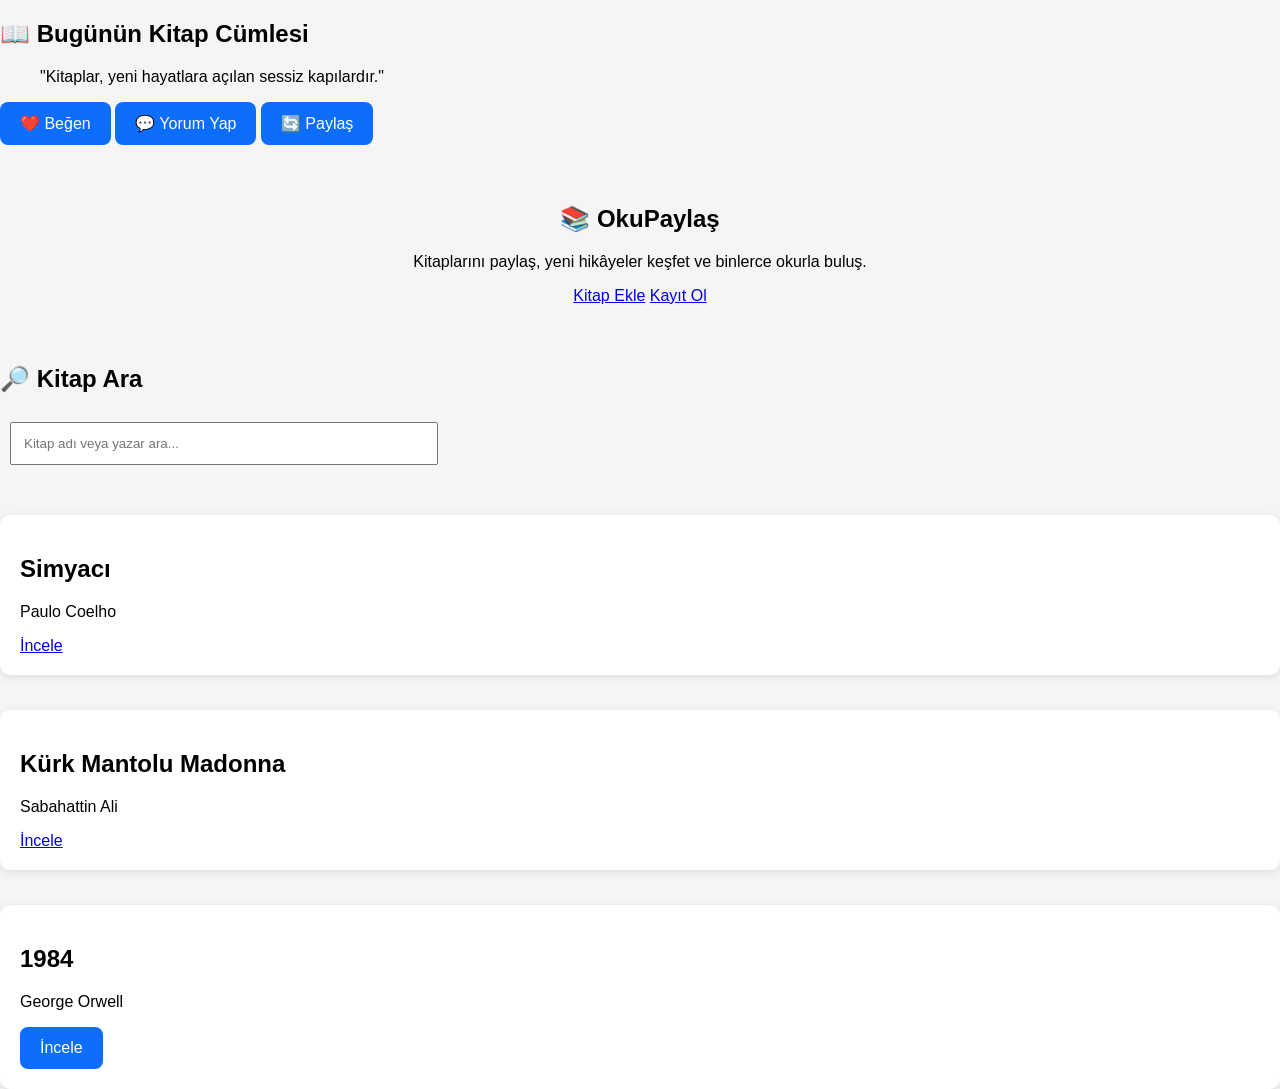
<file: index.html>
<!DOCTYPE html>
<html>
<head>
    <link rel="stylesheet" href="style.css">
</head>
<body>
<section class="quote">
    <h2>📖 Bugünün Kitap Cümlesi</h2>
    <blockquote>
        "Kitaplar, yeni hayatlara açılan sessiz kapılardır."
    </blockquote>

   <div class="quote-buttons">
  <button onclick="this.innerHTML='❤️ Beğenildi'">❤️ Beğen</button>
  <button onclick="this.innerHTML='💬 Yorum Açıldı'">💬 Yorum Yap</button>
  <button onclick="this.innerHTML='🔄 Paylaşıldı'">🔄 Paylaş</button>
   </div>
</section>
<section class="hero">
  <h1>📚 OkuPaylaş</h1>
  <p>Kitaplarını paylaş, yeni hikâyeler keşfet ve binlerce okurla buluş.</p>

  <div class="hero-buttons">
    <a href="kitap-ekle.html" class="btn">Kitap Ekle</a>
<a href="kayit.html" class="btn btn-outline">Kayıt Ol</a>
  </div>
</section> 
    <section class="book-search">
    <h2>🔎 Kitap Ara</h2>
    <input type="text" id="bookSearch" placeholder="Kitap adı veya yazar ara...">
</section>
<div class="books">

  <div class="card">
    <h2>Simyacı</h2>
    <p>Paulo Coelho</p>
    <a href="simyaci.html" class="btn">İncele</a>
  </div>

  <div class="card">
    <h2>Kürk Mantolu Madonna</h2>
    <p>Sabahattin Ali</p>
    <a href="kurk-mantolu-madonna.html" class="btn">İncele</a>
  </div>
<div class="card">
<h2>1984</h2>
<p>George Orwell</p>
<button class="btn" onclick="detayAc(this)">İncele</button>
<div class="detay" style="display: none; margin-top: 10px;">
Kitap Özeti: Totaliter bir rejim altında insan psikolojisini ve kontrol mekanizmalarını inceleyen distopik bir roman.
</div>
</div>
  </div>

</div>
    <script>
  const searchInput = document.getElementById("bookSearch");
  const books = document.querySelectorAll(".card");

  searchInput.addEventListener("input", function() {
    const searchText = this.value.toLowerCase().trim();

    books.forEach(function(book) {
      const title = book.querySelector("h2").textContent.toLowerCase();
      const author = book.querySelector("p").textContent.toLowerCase();

      if (title.includes(searchText) || author.includes(searchText)) {
        book.style.display = "block";
      } else {
        book.style.display = "none";
      }
    });
  });
const searchInput = document.getElementById("bookSearch");
const books = document.querySelectorAll(".card");

searchInput.addEventListener("input", function () {
    const searchText = this.value.toLowerCase();

    books.forEach(function (book) {
        const title = book.querySelector("h2").textContent.toLowerCase();
        const author = book.querySelector("p").textContent.toLowerCase();
function detayAc(buton) {
const detay = buton.nextElementSibling;
if (detay.style.display === "none") {
detay.style.display = "block";
} else {
detay.style.display = "none";
}
}
        if (title.includes(searchText) || author.includes(searchText)) {
            book.style.display = "block";
        } else {
            book.style.display = "none";
        }
    });
});
 books.forEach(function(book) {
    const button = book.querySelector("button");

    button.addEventListener("click", function() {
        const title = book.querySelector("h2").textContent;
        const author = book.querySelector("p").textContent;
        alert("Kitap İncele\n\nKitap: " + title + "\nYazar: " + author);
        alert(
            "Kitap: " + title +
            "\nYazar: " + author +
            "\n\nKitap detayları yakında burada olacak."
        );
    });
});       
</script>
   <script>
  document.querySelector('.btn-like')?.addEventListener('click', function() {
    this.innerHTML = '❤️ Beğenildi';
  });

  document.querySelector('.btn-comment')?.addEventListener('click', function() {
    this.innerHTML = '💬 Yorum Açıldı';
  });

  document.querySelector('.btn-share')?.addEventListener('click', function() {
    this.innerHTML = '🔄 Paylaşıldı';
  });
   </script>
    
</body>
</html>
</file>
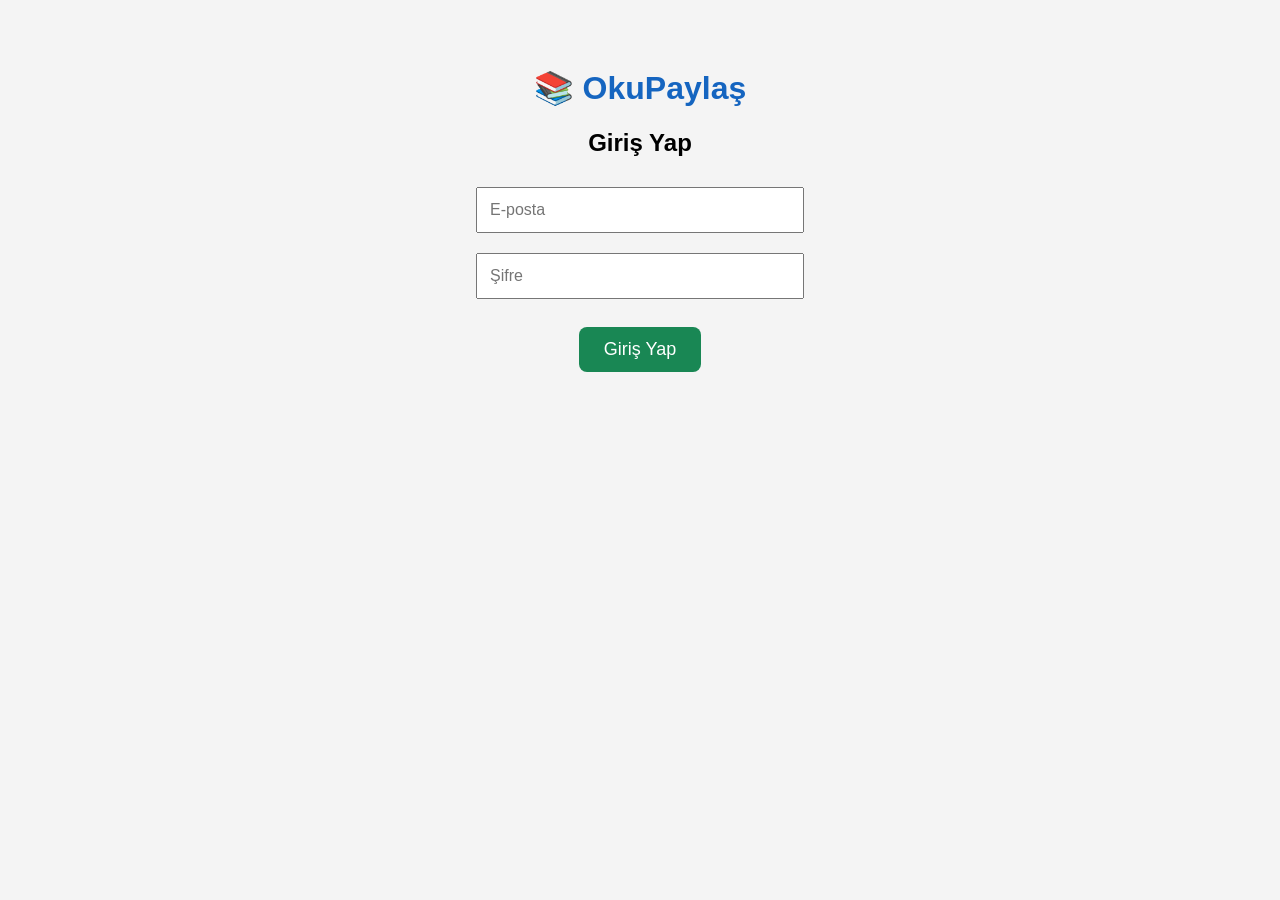
<file: giris.html>
<!DOCTYPE html>
<html lang="tr">
<head>
<meta charset="UTF-8">
<meta name="viewport" content="width=device-width, initial-scale=1.0">
<title>Giriş Yap - OkuPaylaş</title>

<style>
body{
    font-family:Arial,sans-serif;
    background:#f4f4f4;
    text-align:center;
    padding:40px;
}

h1{
    color:#1565c0;
}

input{
    width:80%;
    max-width:300px;
    padding:12px;
    margin:10px;
    font-size:16px;
}

button{
    background:#198754;
    color:white;
    border:none;
    padding:12px 25px;
    font-size:18px;
    border-radius:8px;
}

button:hover{
    background:#146c43;
}
</style>

</head>
<body>

<h1>📚 OkuPaylaş</h1>

<h2>Giriş Yap</h2>

<input type="email" placeholder="E-posta"><br>

<input type="password" placeholder="Şifre"><br><br>

<button onclick="giris()">Giriş Yap</button>

<script>
function giris(){
    alert("Giriş sistemi yakında aktif olacak.");
}
</script>

</body>
</html>
</file>
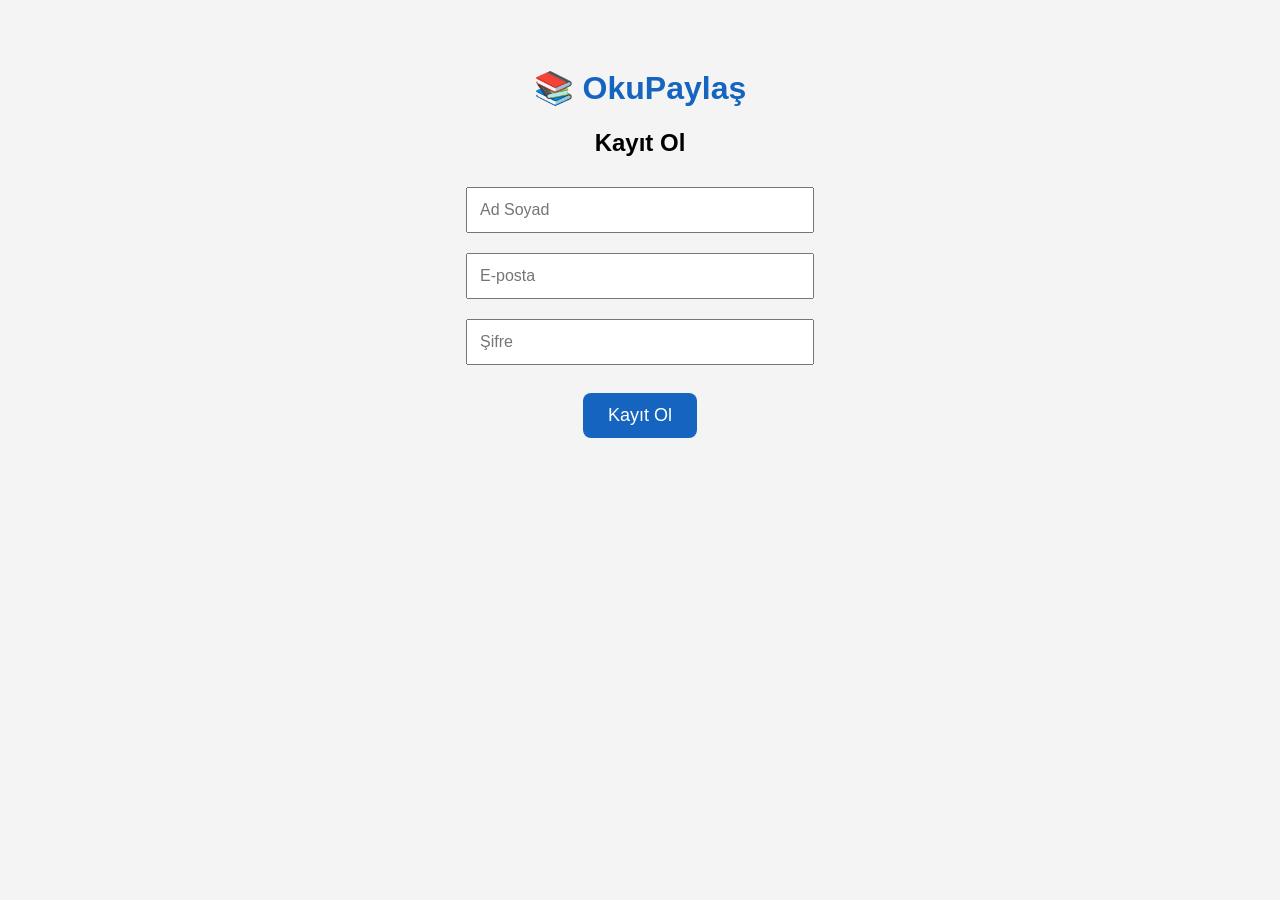
<file: kayit.html>
<!DOCTYPE html>
<html lang="tr">
<head>
<meta charset="UTF-8">
<meta name="viewport" content="width=device-width, initial-scale=1.0">
<title>Kayıt Ol - OkuPaylaş</title>

<style>
body{
    font-family:Arial,sans-serif;
    background:#f4f4f4;
    text-align:center;
    padding:40px;
}

h1{
    color:#1565c0;
}

input{
    width:80%;
    max-width:320px;
    padding:12px;
    margin:10px;
    font-size:16px;
}

button{
    background:#1565c0;
    color:white;
    border:none;
    padding:12px 25px;
    font-size:18px;
    border-radius:8px;
}
</style>
</head>

<body>

<h1>📚 OkuPaylaş</h1>
<h2>Kayıt Ol</h2>

<input type="text" id="ad" placeholder="Ad Soyad"><br>
<input type="email" id="email" placeholder="E-posta"><br>
<input type="password" id="sifre" placeholder="Şifre"><br><br>

<button onclick="kayitOl()">Kayıt Ol</button>

<script>
function kayitOl() {
    const ad = document.getElementById("ad").value;
    const email = document.getElementById("email").value;

    if(ad==="" || email===""){
        alert("Lütfen tüm alanları doldurun.");
        return;
    }

    alert("Tebrikler " + ad + "! Kayıt işlemi örnek olarak tamamlandı.");
}
</script>

</body>
</html>
</file>
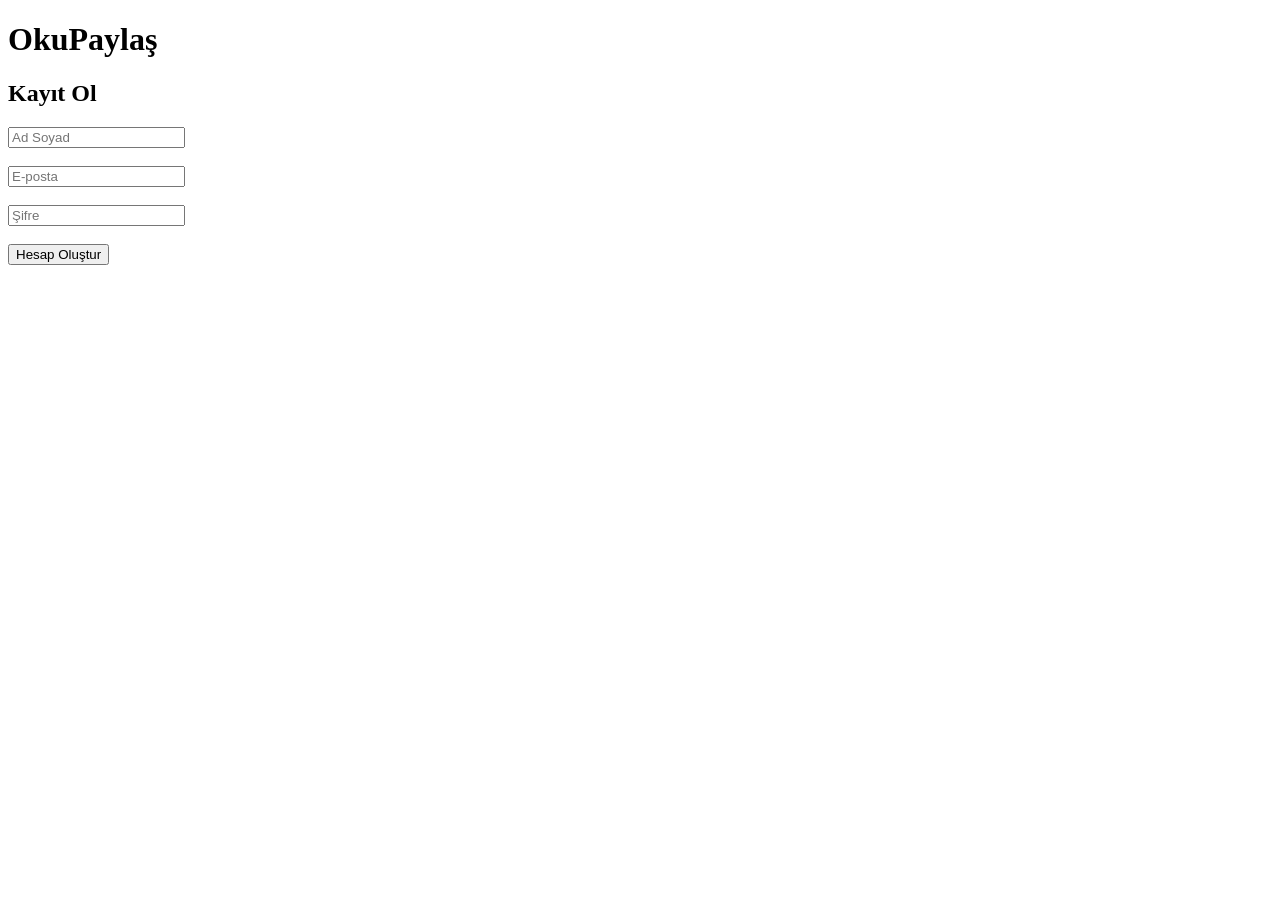
<file: Kayıt.html>
<!DOCTYPE html>
<html lang="tr">
<head>
  <meta charset="UTF-8">
  <title>OkuPaylaş - Kayıt Ol</title>
</head>
<body>
  <h1>OkuPaylaş</h1>
  <h2>Kayıt Ol</h2>

  <input type="text" placeholder="Ad Soyad"><br><br>
  <input type="email" placeholder="E-posta"><br><br>
  <input type="password" placeholder="Şifre"><br><br>

  <button>Hesap Oluştur</button>
</body>
</html>
</file>
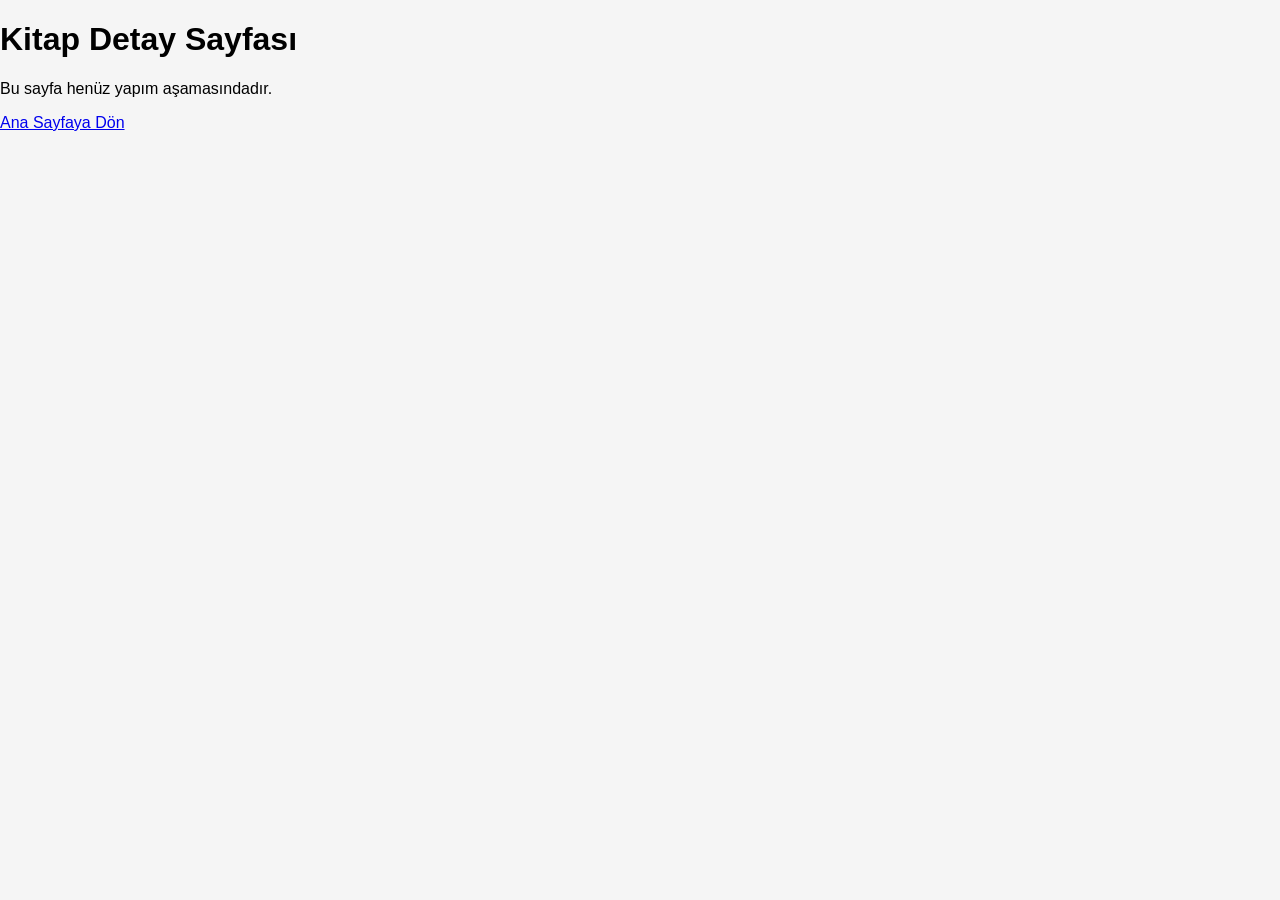
<file: kitap-detay.html>
<!DOCTYPE html>
<html lang="tr">
<head>
    <meta charset="UTF-8">
    <title>Kitap Detayı - OkuPaylaş</title>
    <link rel="stylesheet" href="style.css">
</head>
<body>
    <h1>Kitap Detay Sayfası</h1>
    <p>Bu sayfa henüz yapım aşamasındadır.</p>
    <a href="index.html">Ana Sayfaya Dön</a>
</body>
</html>
</file>
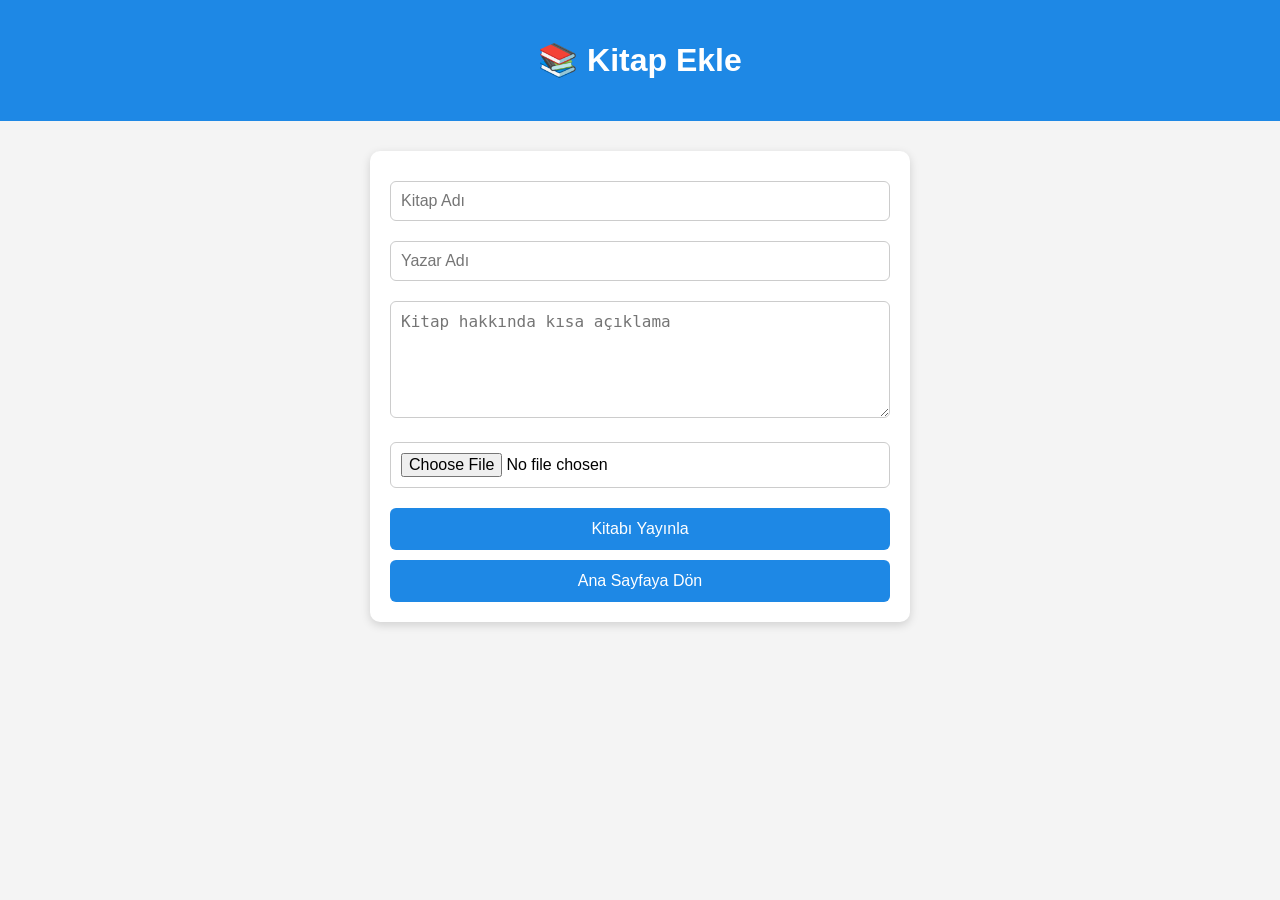
<file: kitap-ekle.html>
<!DOCTYPE html>
<html lang="tr">
<head>
<meta charset="UTF-8">
<meta name="viewport" content="width=device-width, initial-scale=1.0">
<title>Kitap Ekle - OkuPaylaş</title>

<style>
body{
    font-family:Arial,sans-serif;
    background:#f4f4f4;
    margin:0;
}

header{
    background:#1e88e5;
    color:white;
    padding:20px;
    text-align:center;
}

.container{
    width:90%;
    max-width:500px;
    margin:30px auto;
    background:white;
    padding:20px;
    border-radius:10px;
    box-shadow:0 3px 10px rgba(0,0,0,.15);
}

input, textarea{
    width:100%;
    padding:10px;
    margin:10px 0;
    border:1px solid #ccc;
    border-radius:6px;
    font-size:16px;
    box-sizing:border-box;
}

button{
    width:100%;
    padding:12px;
    margin-top:10px;
    border:none;
    border-radius:6px;
    background:#1e88e5;
    color:white;
    font-size:16px;
    cursor:pointer;
}

button:hover{
    background:#1565c0;
}
</style>
</head>

<body>

<header>
<h1>📚 Kitap Ekle</h1>
</header>

<div class="container">

<input type="text" placeholder="Kitap Adı">

<input type="text" placeholder="Yazar Adı">

<textarea rows="5" placeholder="Kitap hakkında kısa açıklama"></textarea>

<input type="file">

<button>Kitabı Yayınla</button>

<button onclick="window.location.href='index.html'">
Ana Sayfaya Dön
</button>

</div>

</body>
</html>
</file>
<file: style.css>
body {
    font-family: Arial, sans-serif;
    background: #f5f5f5;
    margin: 0;
}
.book-card button {
    background: #198754;
    color: white;
    border: none;
    padding: 10px 15px;
    border-radius: 6px;
    cursor: pointer;
}
header{
    background:#2e7d32;
    color:white;
    text-align:center;
    padding:20px;
}

main{
    max-width:800px;
    margin:auto;
    padding:20px;
}

.card{
    background:white;
    padding:20px;
    border-radius:10px;
    margin-top:20px;
    box-shadow:0 2px 10px rgba(0,0,0,.1);
}

button{
    background:#2e7d32;
    color:white;
    border:none;
    padding:12px 20px;
    border-radius:8px;
    font-size:16px;
}
body{
    margin:0;
}
header{
background:#0d6efd;
color:white;
padding:25px;
text-align:center;
}

header h1{
margin:0;
}
.hero{
    text-align:center;
    padding:40px;
}

input{
    width:80%;
    max-width:400px;
    padding:12px;
    margin:10px;
}
/* MOBİL GÖRÜNÜM */
@media (max-width:600px){

    header{
        padding:18px 10px;
    }

    header h1{
        font-size:24px;
    }

    .hero{
        padding:25px 15px;
    }

    .hero h2{
        font-size:22px;
    }

    .hero p{
        font-size:15px;
    }

    input{
        width:90%;
        box-sizing:border-box;
    }

    button{
        width:90%;
        margin-top:8px;
    }
}
button{
    background:#0d6efd;
    color:white;
    border:none;
    padding:12px 20px;
    border-radius:8px;
    cursor:pointer;
}
.books{
    display:grid;
    grid-template-columns:1fr;
    gap:15px;
    margin-top:20px;
}
/* Bugünün Kitap Cümlesi */
.goute {
    background: white;
    padding: 22px 16px;
    margin-bottom: 20px;
    border-radius: 0 0 16px 16px;
    box-shadow: 0 3px 12px rgba(0, 0, 0, 0.08);
    text-align: center;
}

.goute h2 {
    margin-bottom: 12px;
    font-size: 20px;
}

.goute p {
    font-size: 15px;
    line-height: 1.6;
    color: #444;
}

.goute button {
    margin: 5px 3px;
    border-radius: 8px;
    padding: 9px 14px;
}
</file>
